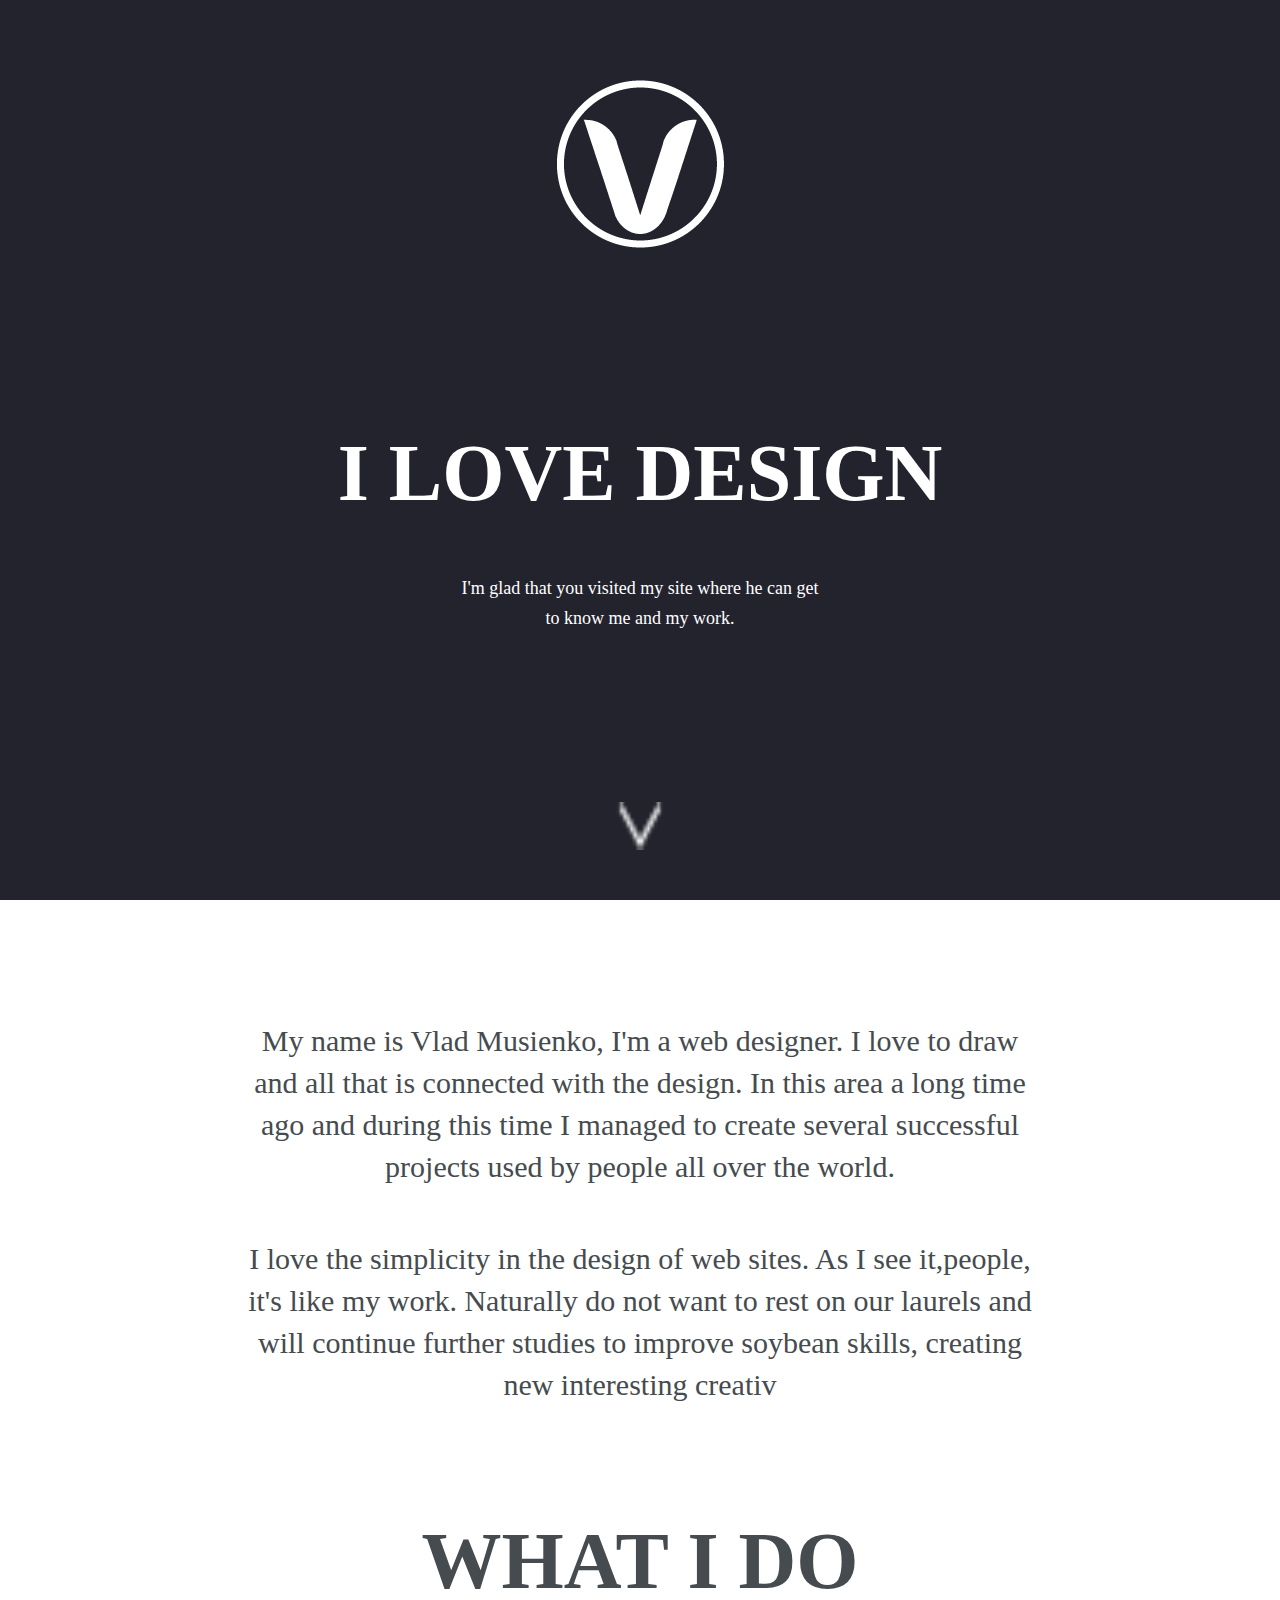
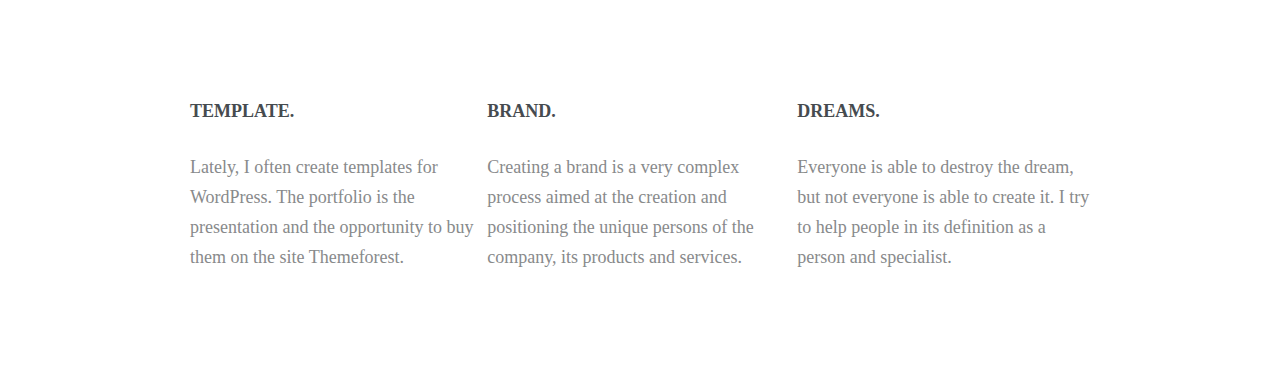
<file: i love design/index.html>
<!DOCTYPE html>
<html lang="en">
<head>
    <meta charset="UTF-8">
    <meta http-equiv="X-UA-Compatible" content="IE=edge">
    <meta name="viewport" content="width=device-width, initial-scale=1.0">
    <title>I Love Design</title>
    <link rel="stylesheet" href="css/style.css">
</head>
<body>
    <header class="header">
        <div class="container">
            <img  class="logo" src="img/logo.png" alt="Logo" width="167" height="168">
            <h1>I love design</h1>
            <p>I'm glad that you visited my site where he can get to know me and my work.</p>
            <a class="icon-arrow" href="#main">
              <img src="img/icon-arrow.png" alt="Arrow down" width="47" height="48">
            </a>
        </div>
    </header>
    <main id="main">
        <div class="container">
            <div class="text">
                <p>My name is Vlad Musienko, I'm a web designer. I love to draw and all that is connected with the design. In this area a
                long time ago and during this time I managed to create several successful projects used by people all over the world.</p>
                <p>I love the simplicity in the design of web sites. As I see it,people, it's like my work. Naturally do not want to rest
                on our laurels and will continue further studies to improve soybean skills, creating new interesting creativ</p>
            </div>
            <div class="services">
                <h2>What i do</h2>
                <ul>
                    <li>
                        <h3>TEMPLATE.</h3>
                        <p>Lately, I often create templates for WordPress. The portfolio is the presentation and the opportunity to buy them on the
                         site Themeforest.</p>
                    </li>
                    <li>
                        <h3>BRAND.</h3>
                        <p>Creating a brand is a very complex process aimed at the creation and positioning the unique persons of the company, its
                         products and services.</p>
                    </li>
                    <li>
                        <h3>DREAMS.</h3>
                        <p>Everyone is able to destroy the dream, but not everyone is able to create it. I try to help people in its definition as
                         a person and specialist.</p>
                    </li>
                </ul>
            </div>
        </div>
    </main>
</body>
</html>
</file>
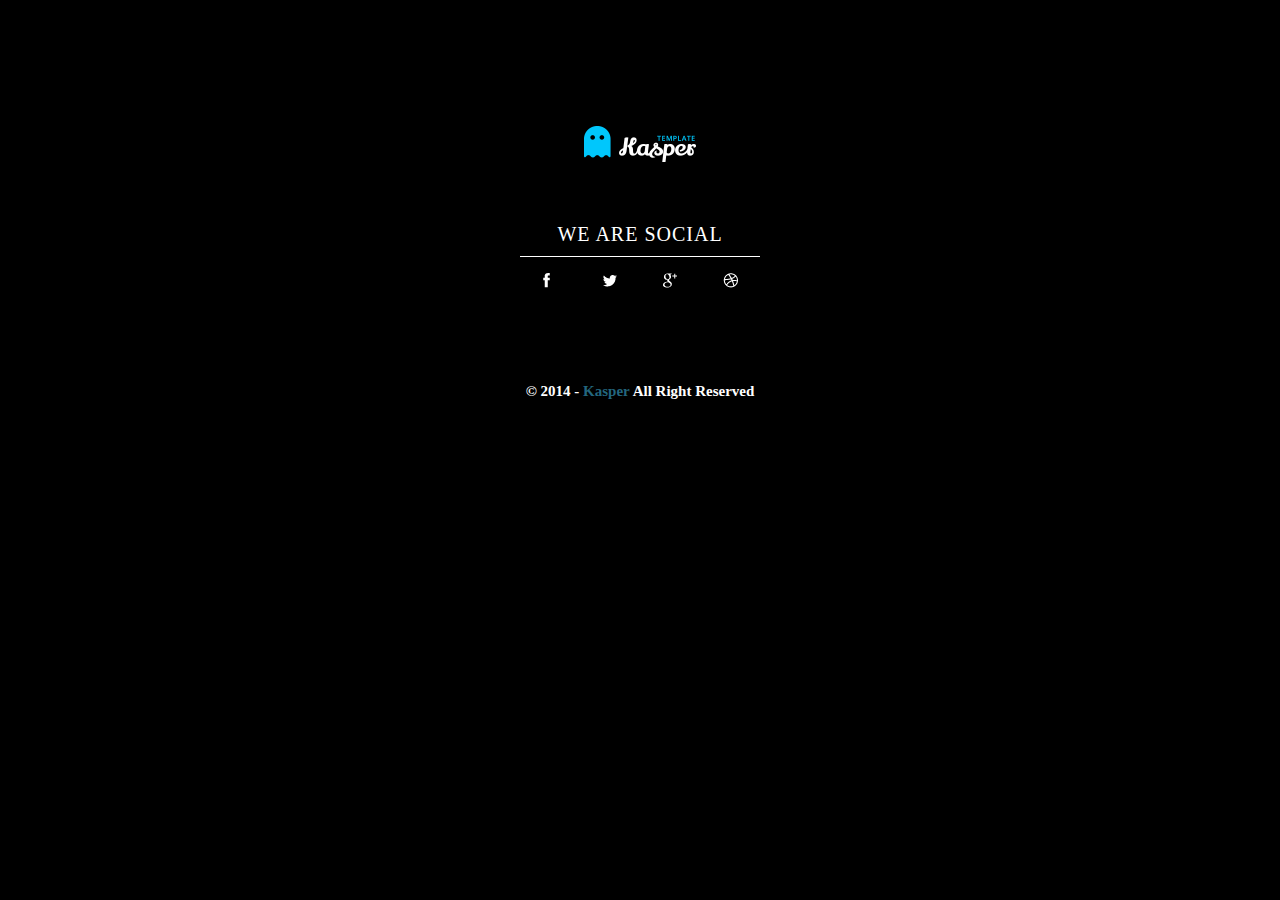
<file: kasper/index.html>
<!DOCTYPE html>
<html lang="en">
<head>
    <meta charset="UTF-8">
    <meta http-equiv="X-UA-Compatible" content="IE=edge">
    <meta name="viewport" content="width=device-width, initial-scale=1.0">
    <title>Kasper</title>
    <link rel="stylesheet" href="css/style.css"> 
</head>
<body class="body">
    <header class="header">
        <img class="logo" src="img/Logo.png" alt="Logo">
    </header>
    <main>
        <div class="social">
            <h1>
                WE ARE SOCIAL
            </h1>
            <ul>
                <li>
                    <a href="#">
                      <img src="img/Facebook.png" alt="Facebook">
                    </a>
                </li>
                <li>
                    <a href="#">
                       <img src="img/Tweter.png" alt="Twiter">
                    </a>
                </li>
                <li>
                    <a href="#">
                        <img src="img/Google.png" alt="Google">
                    </a>
                </li>
                <li>
                    <a href="#">
                        <img src="img/Dribble.png" alt="Dribble">
                    </a>
                </li>
            </ul>
        </div>
    </main>
    <footer class="footer">
        <span>&#169; 2014 - <b class="element">Kasper</b> All Right Reserved</span>
    </footer>
</body>
</html>
</file>
<file: i love design/css/style.css>
* {
  -webkit-box-sizing: border-box;
          box-sizing: border-box;
  margin: 0;
  scroll-behavior: smooth;
}

.container {
  max-width: 930px;
  padding: 0 15px;
  margin: 0 auto;
}

.header {
  position: relative;
  min-height: 100vh;
  background-color: #23232e;
  color: #fff;
  padding: 80px 0 50px 0;
}

.header .container {
  display: -webkit-box;
  display: -ms-flexbox;
  display: flex;
  -webkit-box-orient: vertical;
  -webkit-box-direction: normal;
      -ms-flex-direction: column;
          flex-direction: column;
  -webkit-box-pack: center;
      -ms-flex-pack: center;
          justify-content: center;
  -webkit-box-align: center;
      -ms-flex-align: center;
          align-items: center;
}

.header .logo {
  margin-bottom: 185px;
}

.header h1 {
  font-size: 80px;
  font-weight: bold;
  text-align: center;
  text-transform: uppercase;
  line-height: 1;
  margin-bottom: 60px;
}

.header p {
  max-width: 360px;
  font-size: 18px;
  line-height: 30px;
  text-align: center;
}

.header .icon-arrow {
  position: absolute;
  bottom: 50px;
  left: 50%;
  display: -webkit-box;
  display: -ms-flexbox;
  display: flex;
  -webkit-transform: translateX(-50%);
          transform: translateX(-50%);
}

main {
  padding: 120px 0;
  background-image: url("../img/bg.png");
  background-color: #fff;
  background-repeat: no-repeat;
  background-position: center;
}

main .text {
  display: -webkit-box;
  display: -ms-flexbox;
  display: flex;
  -webkit-box-orient: vertical;
  -webkit-box-direction: normal;
      -ms-flex-direction: column;
          flex-direction: column;
  -webkit-box-align: center;
      -ms-flex-align: center;
          align-items: center;
  margin-bottom: 115px;
}

main .text p {
  max-width: 800px;
  font-size: 30px;
  line-height: 42px;
  color: #464b4f;
  text-align: center;
}

main .text p:not(:last-child) {
  margin-bottom: 50px;
}

main .services h2 {
  font-size: 80px;
  font-weight: bold;
  line-height: 1;
  color: #464b4f;
  text-align: center;
  text-transform: uppercase;
  margin-bottom: 100px;
}

main .services ul {
  display: -webkit-box;
  display: -ms-flexbox;
  display: flex;
  -webkit-box-pack: justify;
      -ms-flex-pack: justify;
          justify-content: space-between;
  list-style: none;
  padding: 0;
}

main .services ul li:not(:last-child) {
  margin-right: 5px;
}

main .services h3 {
  font-size: 18px;
  font-weight: 700;
  color: #464b4f;
  margin-bottom: 30px;
}

main .services p {
  font-size: 18px;
  color: #888a8b;
  line-height: 30px;
}

@media only screen and (max-width: 1200px) {
  .header {
    padding-top: 50px;
  }
  .header .logo {
    width: 100px;
    height: 101px;
    margin-bottom: 60px;
  }
  .header h1 {
    font-size: 35px;
    margin-bottom: 40px;
  }
  .header p {
    font-size: 20px;
  }
  .header .icon-arrow {
    width: 35px;
    height: 36px;
  }
  main {
    padding: 60px 0;
  }
  .text p {
    font-size: 25px;
  }
  .services h2 {
    font-size: 35px;
    margin-bottom: 50px;
  }
  .services ul {
    -webkit-box-orient: vertical;
    -webkit-box-direction: normal;
        -ms-flex-direction: column;
            flex-direction: column;
    -webkit-box-pack: start;
        -ms-flex-pack: start;
            justify-content: flex-start;
  }
  .services li:not(:last-child) {
    margin-right: 0x;
    margin-bottom: 40px;
  }
  .services h3 {
    margin-bottom: 10px;
  }
}
/*# sourceMappingURL=style.css.map */
</file>
<file: kasper/css/style.css>
.body {
  background-color: #000000;
}

.header {
  padding: 118px 0 48px;
  margin: 0 auto;
  display: -webkit-box;
  display: -ms-flexbox;
  display: flex;
}

.header .logo {
  display: block;
  max-width: 250px;
  margin: 0 auto;
}

.social {
  max-width: 240px;
  padding: 0 25px;
  margin: 0 auto;
}

.social h1 {
  font-size: 20px;
  letter-spacing: 1px;
  color: #ffffff;
  font-weight: 400;
  font-family: "Open Sans";
  text-align: center;
  border-bottom: 1px solid #ffffff;
  padding-bottom: 10px;
}

.social ul {
  display: -webkit-box;
  display: -ms-flexbox;
  display: flex;
  -webkit-box-pack: justify;
      -ms-flex-pack: justify;
          justify-content: space-between;
  list-style: none;
  padding: 0;
}

.social ul li {
  display: block;
  max-width: 250px;
  margin: 0 auto;
  width: 14px;
  height: 14px;
}

.footer {
  display: -webkit-box;
  display: -ms-flexbox;
  display: flex;
  -webkit-box-pack: center;
      -ms-flex-pack: center;
          justify-content: center;
  max-width: 250px;
  margin: 0 auto;
  font-size: 15px;
  color: #ffffff;
  font-weight: 600;
  font-family: "Open Sans";
  padding: 80px 0 26px;
}

.footer .element {
  color: #23667e;
}
/*# sourceMappingURL=style.css.map */
</file>
